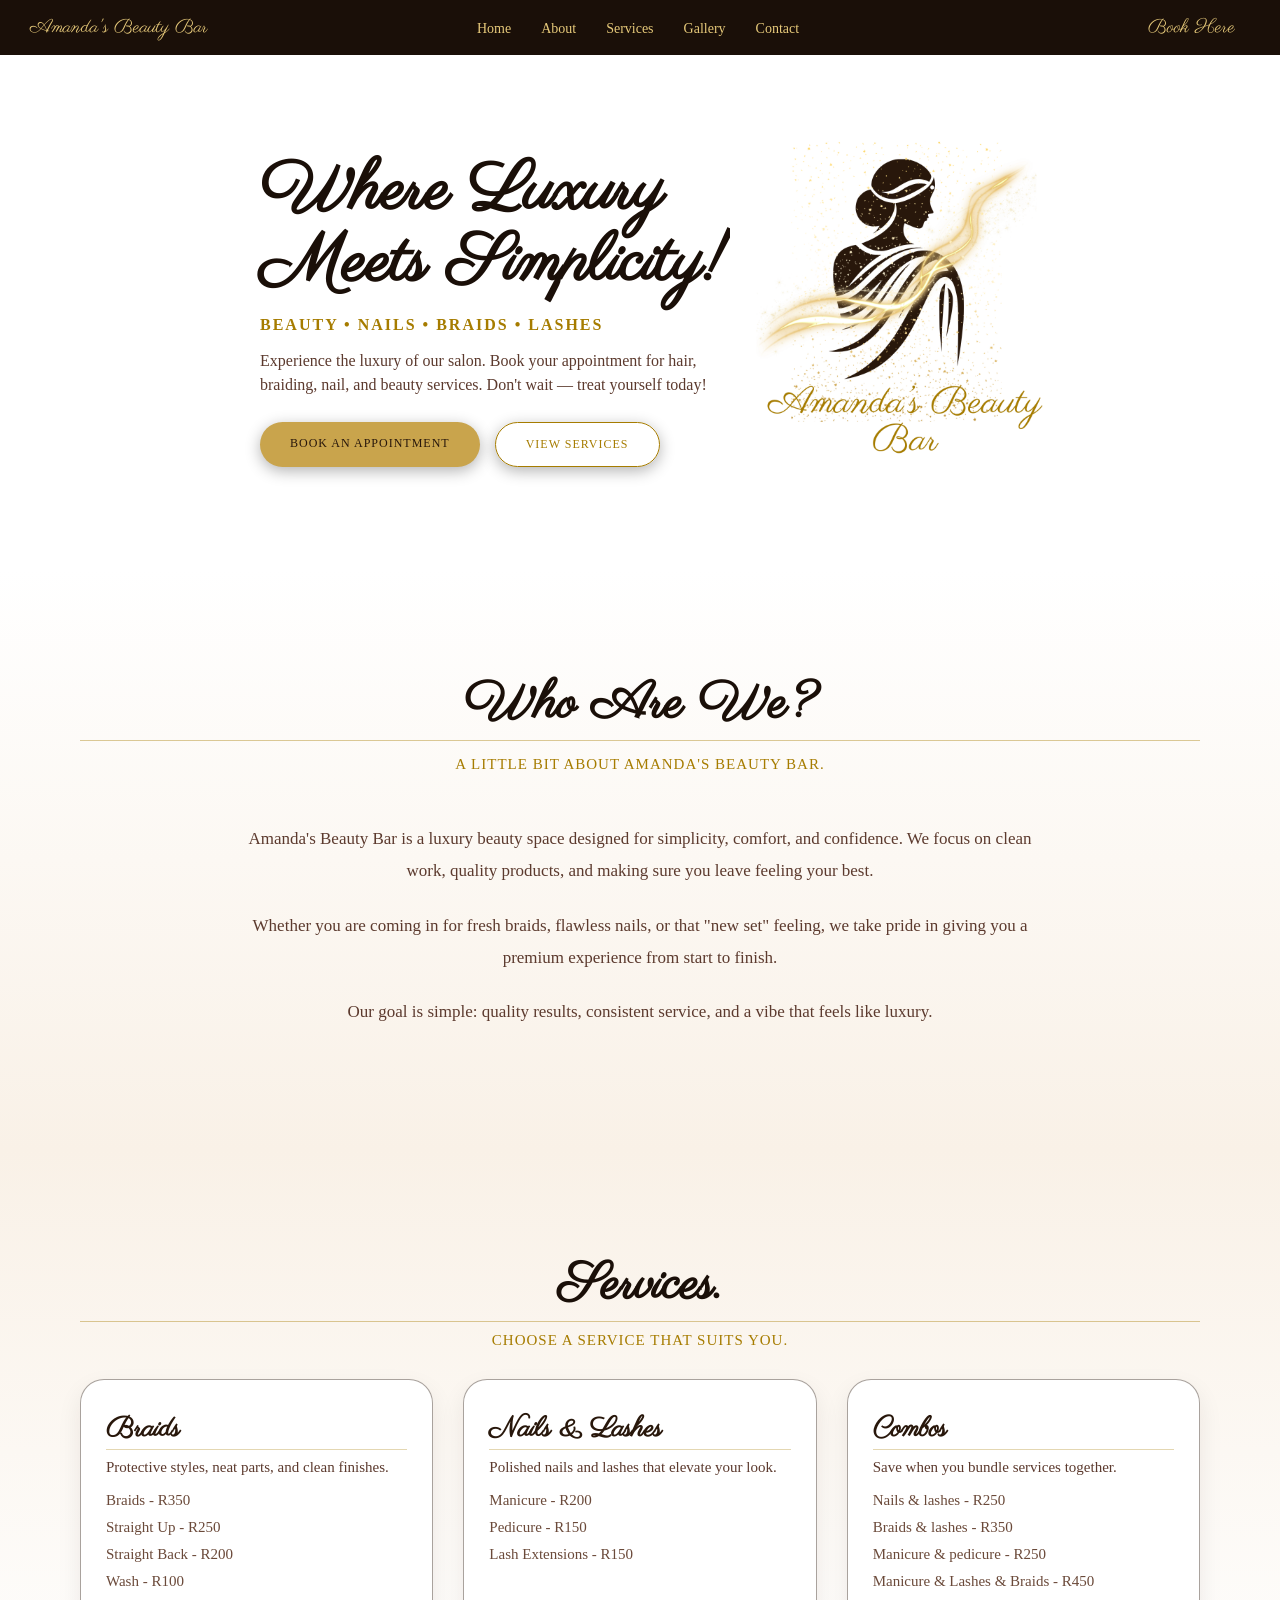
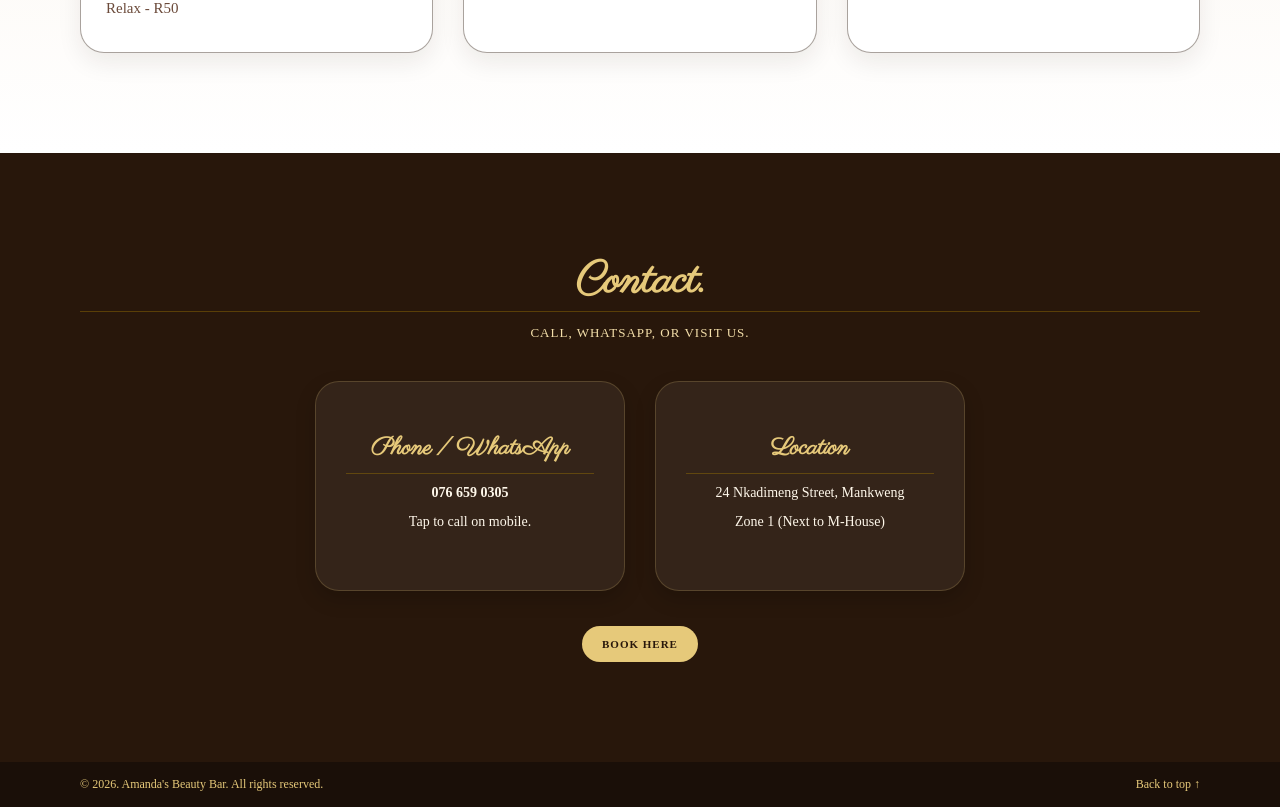
<file: index.html>
<!doctype html>
<html lang="en">
  <head>
    <meta charset="UTF-8" />
    <meta name="viewport" content="width=device-width, initial-scale=1.0" />
    <link rel="stylesheet" href="src/styles.css" />
    <link
      href="https://fonts.googleapis.com/css2?family=Parisienne&display=swap"
      rel="stylesheet"
    />
    <link rel="icon" type="image/png" href="images/favicon.ico" />
    <title>Amanda's Beauty Bar</title>
  </head>
  <body>
    <!-- Header -->
    <header class="site-header">
      <div class="header-inner">
        <a class="brand-name" href="index.html"> Amanda's Beauty Bar </a>

        <button class="hamburger" id="hamburger">
          <span></span>
          <span></span>
          <span></span>
        </button>

        <nav class="site-nav">
          <ul class="nav-list">
            <li><a href="#home">Home</a></li>
            <li><a href="#about">About</a></li>
            <li><a href="#services">Services</a></li>
            <li><a href="gallery.html">Gallery</a></li>
            <li><a href="#contact">Contact</a></li>
          </ul>
        </nav>
        <div class="nav-overlay" id="navOverlay"></div>

        <a class="top-right-btn" href="booking.html">Book Here</a>
      </div>
    </header>

    <!-- Main Content -->
    <main id="home">
      <!-- Hero -->
      <section class="hero-container">
        <div class="hero-inner">
          <div class="hero-content">
            <h1 class="hero-title">Where Luxury Meets Simplicity!</h1>
            <p class="hero-kicker">Beauty • Nails • Braids • Lashes</p>
            <p class="hero-text">
              Experience the luxury of our salon. Book your appointment for
              hair, braiding, nail, and beauty services. Don't wait — treat
              yourself today!
            </p>
            <div class="hero-actions">
              <a class="hero-btn booking-btn" href="booking.html"
                >Book an Appointment</a
              >
              <a class="hero-btn services-btn" href="#services"
                >View Services</a
              >
            </div>
          </div>

          <div class="hero-media">
            <img
              src="images/logo-image.png"
              alt="Beauty Bar logo"
              class="hero-logo"
            />
          </div>
        </div>
      </section>

      <!-- ABOUT -->
      <section class="about-section" id="about">
        <div class="about-container">
          <header class="about-header">
            <h2 class="about-title all-titles">Who Are We?</h2>
            <p class="about-subtitle">
              A little bit about Amanda's Beauty Bar.
            </p>
          </header>
          <div class="about-content">
            <p>
              Amanda's Beauty Bar is a luxury beauty space designed for
              simplicity, comfort, and confidence. We focus on clean work,
              quality products, and making sure you leave feeling your best.
            </p>
            <p>
              Whether you are coming in for fresh braids, flawless nails, or
              that "new set" feeling, we take pride in giving you a premium
              experience from start to finish.
            </p>
            <p>
              Our goal is simple: quality results, consistent service, and a
              vibe that feels like luxury.
            </p>
          </div>
        </div>
      </section>

      <!-- SERVICES -->
      <section class="services-section" id="services">
        <div class="services-container">
          <header class="services-header">
            <h2 class="services-title">Services.</h2>
            <p class="services-subtitle">Choose a service that suits you.</p>
          </header>
          <div class="service-grid">
            <article class="service-card">
              <h3>Braids</h3>
              <p>Protective styles, neat parts, and clean finishes.</p>
              <ul>
                <li>Braids - R350</li>
                <li>Straight Up - R250</li>
                <li>Straight Back - R200</li>
                <li>Wash - R100</li>
                <li>Relax - R50</li>
              </ul>
            </article>
            <article class="service-card">
              <h3>Nails & Lashes</h3>
              <p>Polished nails and lashes that elevate your look.</p>
              <ul>
                <li>Manicure - R200</li>
                <li>Pedicure - R150</li>
                <li>Lash Extensions - R150</li>
              </ul>
            </article>
            <article class="service-card">
              <h3>Combos</h3>
              <p>Save when you bundle services together.</p>
              <ul>
                <li>Nails & lashes - R250</li>
                <li>Braids & lashes - R350</li>
                <li>Manicure & pedicure - R250</li>
                <li>Manicure & Lashes & Braids - R450</li>
              </ul>
            </article>
          </div>
        </div>
      </section>

      <!-- CONTACT -->
      <section class="contact" id="contact">
        <div class="container">
          <header class="section-header">
            <h2>Contact.</h2>
            <p class="section-subtitle">Call, WhatsApp, or visit us.</p>
          </header>
          <div class="contact-cards">
            <div class="contact-card">
              <h3>Phone / WhatsApp</h3>
              <p><a href="tel:0766590305">076 659 0305</a></p>
              <p>Tap to call on mobile.</p>
            </div>
            <div class="contact-card">
              <h3>Location</h3>
              <p>24 Nkadimeng Street, Mankweng</p>
              <p>Zone 1 (Next to M-House)</p>
            </div>
          </div>
          <div class="contact-cta">
            <a class="last-btn-book" href="booking.html">Book Here</a>
          </div>
        </div>
      </section>
    </main>

    <!-- FOOTER -->
    <footer class="site-footer">
      <div class="container footer-inner">
        <small
          >© <span id="year"></span>. Amanda's Beauty Bar. All rights
          reserved.</small
        >
        <a href="#top">Back to top ↑</a>
      </div>
    </footer>

    <script src="src/script.js"></script>
  </body>
</html>
</file>
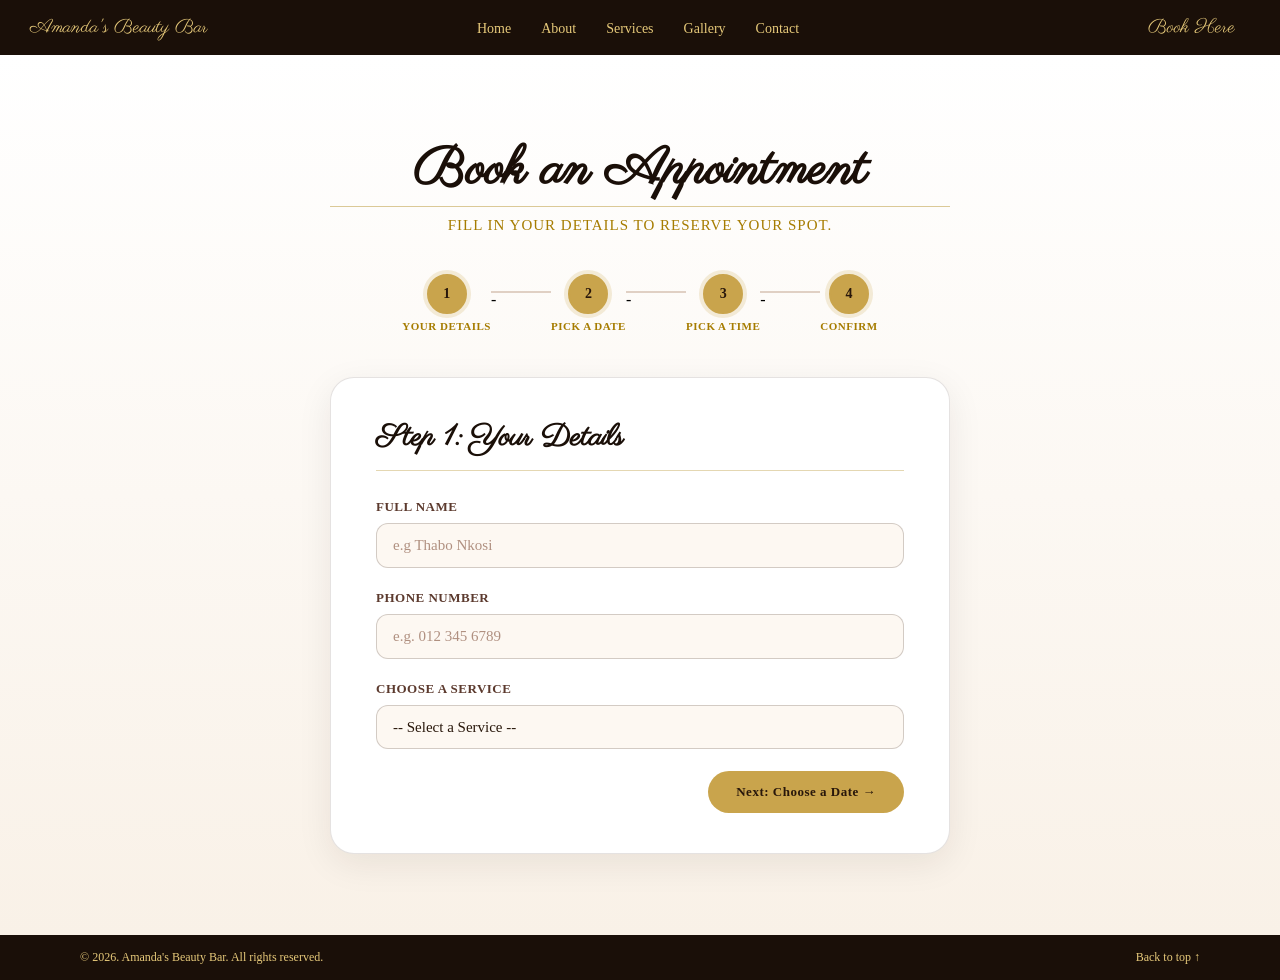
<file: booking.html>
<!doctype html>
<html lang="en">
  <head>
    <meta charset="UTF-8" />
    <meta name="viewport" content="width=device-width, initial-scale=1.0" />
    <title>Booking Form | Amanda's Beauty Bar</title>
    <link rel="stylesheet" href="src/styles.css" />
    <link
      href="https://fonts.googleapis.com/css2?family=Parisienne&display=swap"
      rel="stylesheet"
    />
    <link rel="icon" type="image/png" href="images/favicon.ico" />
  </head>
  <body>
    <!-- Header -->
    <header class="site-header">
      <div class="header-inner">
        <!-- Top Left Logo Name -->
        <a class="brand-name" href="index.html"> Amanda's Beauty Bar </a>
        <button class="hamburger" id="hamburger">
          <span></span>
          <span></span>
          <span></span>
        </button>

        <!-- Middle Navigation links -->
        <nav class="site-nav">
          <ul class="nav-list">
            <li><a href="index.html#home">Home</a></li>
            <li><a href="index.html#about">About</a></li>
            <li><a href="index.html#services">Services</a></li>
            <li>
              <a href="gallery.html">Gallery</a>
            </li>
            <li><a href="index.html#contact">Contact</a></li>
          </ul>
        </nav>
        <div class="nav-overlay" id="navOverlay"></div>
        <!-- Top Right Booking Btn -->
        <a class="top-right-btn" href="booking.html">Book Here</a>
      </div>
    </header>
    <!-- ========== BOOKING SECTION ========== -->
    <section class="booking-section">
      <div class="booking-container">
        <header class="booking-header">
          <h2 class="booking-title">Book an Appointment</h2>
          <p class="booking-subtitle">
            Fill in your details to reserve your spot.
          </p>
        </header>

        <!-- Step Indicator -->

        <div class="step-indicator">
          <div class="step active" id="step-dot-1">
            <span class="step-number">1</span>
            <span class="step-label">Your Details</span>
          </div>
          <div class="step-line">-</div>
          <div class="step active" id="step-dot-2">
            <span class="step-number">2</span>
            <span class="step-label">Pick A Date</span>
          </div>
          <div class="step-line">-</div>
          <div class="step active" id="step-dot-3">
            <span class="step-number">3</span>
            <span class="step-label">Pick A Time</span>
          </div>
          <div class="step-line">-</div>
          <div class="step active" id="step-dot-4">
            <span class="step-number">4</span>
            <span class="step-label">Confirm</span>
          </div>
        </div>

        <form class="booking-form" id="bookingForm">
          <div class="form-step" id="formStep1">
            <h3 class="step-title">Step 1: Your Details</h3>

            <div class="form-group">
              <label for="clientName">Full Name</label>
              <input
                type="text"
                id="clientName"
                placeholder="e.g Thabo Nkosi"
                required
              />
            </div>

            <div class="form-group">
              <label for="clientPhone">Phone Number</label>
              <input
                type="tel"
                id="clientPhone"
                placeholder="e.g. 012 345 6789"
                required
              />
            </div>

            <div class="form-group">
              <label for="serviceSelect"> Choose a Service </label>
              <select id="serviceSelect" required>
                <option value="" disabled selected>
                  -- Select a Service --
                </option>
                <optgroup label="Braids">
                  <option value="Braids - R350">Braids – R350</option>
                  <option value="Straight Up - R250">Straight Up – R250</option>
                  <option value="Straight Back - R200">
                    Straight Back – R200
                  </option>
                  <option value="Wash - R100">Wash – R100</option>
                  <option value="Relax - R50">Relax – R50</option>
                </optgroup>
                <optgroup label="Nails & Lashes">
                  <option value="Manicure - R200">Manicure – R200</option>
                  <option value="Pedicure - R150">Pedicure – R150</option>
                  <option value="Lash Extensions - R150">
                    Lash Extensions – R150
                  </option>
                </optgroup>
                <optgroup label="Combos">
                  <option value="Nails & Lashes - R250">
                    Nails & Lashes – R250
                  </option>
                  <option value="Braids & Lashes - R350">
                    Braids & Lashes – R350
                  </option>
                  <option value="Manicure & Pedicure - R250">
                    Manicure & Pedicure – R250
                  </option>
                  <option value="Manicure & Lashes & Braids - R450">
                    Manicure & Lashes & Braids – R450
                  </option>
                </optgroup>
              </select>
            </div>

            <div class="form-actions">
              <button type="button" class="btn-next" id="nextToStep2">
                Next: Choose a Date →
              </button>
            </div>
          </div>
          <!-- ===== STEP 2: Calendar ===== -->
          <div class="form-step hidden" id="formStep2">
            <h3 class="step-title">Step 2: Pick a Date</h3>

            <div class="calendar">
              <div class="calendar-nav">
                <button type="button" class="cal-nav-btn" id="calPrev">
                  &#8592;
                </button>
                <span class="calendar-month-label" id="calendarMonthLabel"
                  >April 2026</span
                >
                <button type="button" class="cal-nav-btn" id="calNext">
                  &#8594;
                </button>
              </div>

              <div class="calendar-grid" id="calendarGrid">
                <div class="cal-day-name">Sun</div>
                <div class="cal-day-name">Mon</div>
                <div class="cal-day-name">Tue</div>
                <div class="cal-day-name">Wed</div>
                <div class="cal-day-name">Thu</div>
                <div class="cal-day-name">Fri</div>
                <div class="cal-day-name">Sat</div>
              </div>

              <div class="calendar-legend">
                <span class="legend-item"
                  ><span class="legend-dot available"></span>Available</span
                >
                <span class="legend-item"
                  ><span class="legend-dot past"></span>Unavailable</span
                >
              </div>
            </div>

            <p class="selected-date-label" id="selectedDateLabel">
              No date selected yet.
            </p>

            <div class="form-actions">
              <button type="button" class="btn-back" id="backToStep1">
                ← Back
              </button>
              <button type="button" class="btn-next" id="nextToStep3" disabled>
                Next: Choose a Time →
              </button>
            </div>
          </div>
          <!-- ===== STEP 3: Time Slots ===== -->
          <div class="form-step hidden" id="formStep3">
            <h3 class="step-title">Step 3: Pick a Time</h3>

            <p class="time-intro">Choose an available time slot.</p>

            <div class="time-grid" id="timeGrid">
              <button type="button" class="time-slot" data-time="09:00">
                9:00 AM
              </button>
              <button type="button" class="time-slot" data-time="10:00">
                10:00 AM
              </button>
              <button type="button" class="time-slot" data-time="11:00">
                11:00 AM
              </button>
              <button type="button" class="time-slot" data-time="12:00">
                12:00 PM
              </button>
              <button type="button" class="time-slot" data-time="13:00">
                1:00 PM
              </button>
              <button type="button" class="time-slot" data-time="14:00">
                2:00 PM
              </button>
              <button type="button" class="time-slot" data-time="15:00">
                3:00 PM
              </button>
              <button type="button" class="time-slot" data-time="16:00">
                4:00 PM
              </button>
            </div>

            <p class="selected-time-label" id="selectedTimeLabel">
              No time selected yet.
            </p>

            <div class="form-actions">
              <button type="button" class="btn-back" id="backToStep2">
                ← Back
              </button>
              <button type="button" class="btn-next" id="nextToStep4" disabled>
                Next: Confirm →
              </button>
            </div>
          </div>
          <!-- ===== STEP 4: Confirm Booking ===== -->
          <div class="form-step hidden" id="formStep4">
            <h3 class="step-title">Step 4: Confirm Booking</h3>

            <p class="confirm-intro">
              Please check your details before confirming.
            </p>

            <!-- Summary card -->
            <div class="booking-summary">
              <div class="summary-row">
                <span class="summary-label">Name</span>
                <span class="summary-value" id="summaryName">—</span>
              </div>
              <div class="summary-row">
                <span class="summary-label">Phone</span>
                <span class="summary-value" id="summaryPhone">—</span>
              </div>
              <div class="summary-row">
                <span class="summary-label">Service</span>
                <span class="summary-value" id="summaryService">—</span>
              </div>
              <div class="summary-row">
                <span class="summary-label">Date</span>
                <span class="summary-value" id="summaryDate">—</span>
              </div>
              <div class="summary-row">
                <span class="summary-label">Time</span>
                <span class="summary-value" id="summaryTime">—</span>
              </div>
            </div>

            <p class="whatsapp-note">
              Tapping <strong>Confirm & Book</strong> will open WhatsApp with
              your booking details ready to send to Amanda.
            </p>

            <div class="form-actions">
              <button type="button" class="btn-back" id="backToStep3">
                ← Back
              </button>
              <button type="button" class="btn-confirm" id="confirmBooking">
                Confirm & Book via WhatsApp ✓
              </button>
            </div>
          </div>
        </form>
      </div>
    </section>
    <!-- FOOTER -->
    <footer class="site-footer">
      <div class="container footer-inner">
        <small
          >© <span id="year"></span>. Amanda's Beauty Bar. All rights
          reserved.</small
        >
        <a href="#top">Back to top ↑</a>
      </div>
    </footer>

    <script src="src/script.js"></script>
    <script src="src/booking.js"></script>
  </body>
</html>
</file>
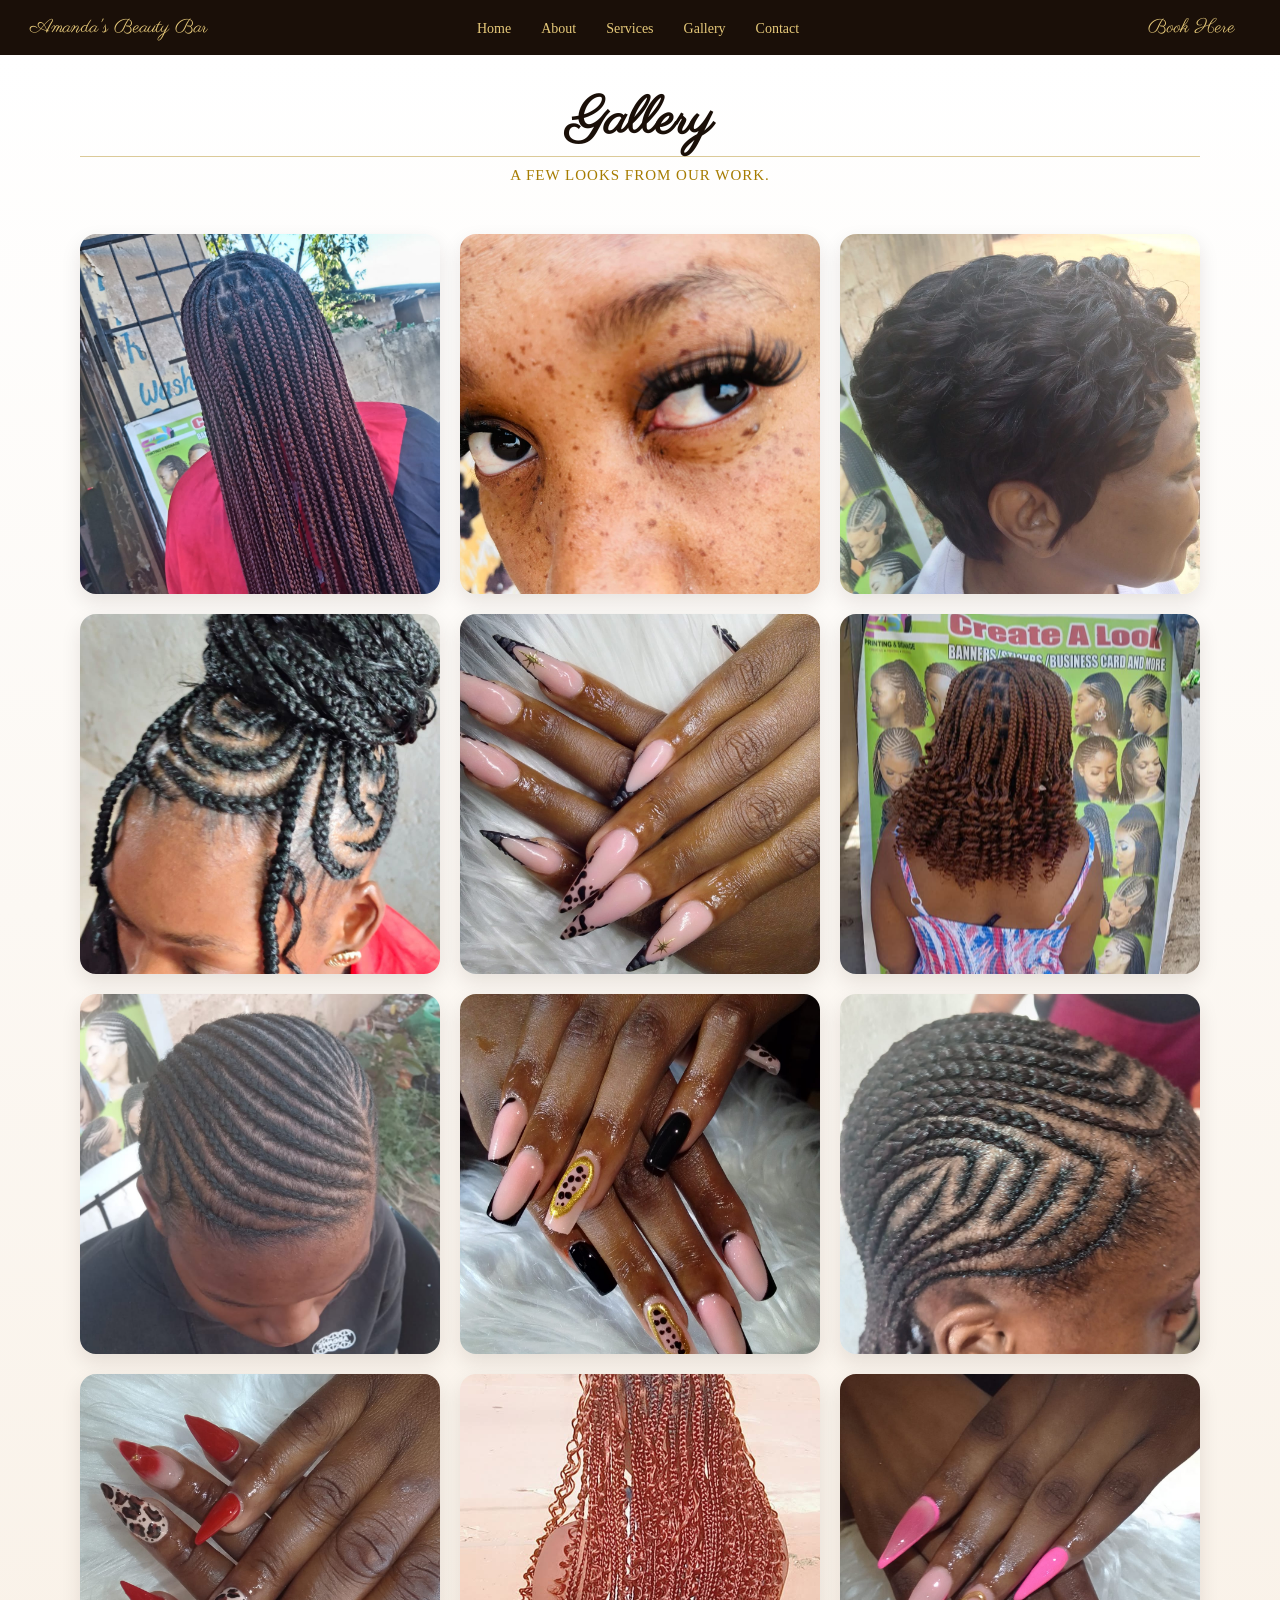
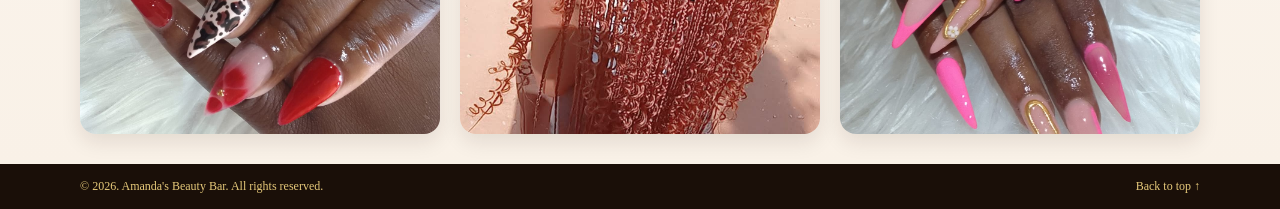
<file: gallery.html>
<!doctype html>
<html lang="en">
  <head>
    <meta charset="UTF-8" />
    <meta name="viewport" content="width=device-width, initial-scale=1.0" />
    <title>Gallery | Amanda's Beauty Bar</title>
    <link rel="stylesheet" href="src/styles.css" />
    <link
      href="https://fonts.googleapis.com/css2?family=Parisienne&display=swap"
      rel="stylesheet"
    />
    <link rel="icon" type="image/png" href="images/favicon.ico" />
  </head>
  <body>
    <!-- Header -->
    <header class="site-header">
      <div class="header-inner">
        <a class="brand-name" href="index.html">Amanda's Beauty Bar</a>

        <button class="hamburger" id="hamburger">
          <span></span>
          <span></span>
          <span></span>
        </button>

        <nav class="site-nav">
          <ul class="nav-list">
            <li><a href="index.html#home">Home</a></li>
            <li><a href="index.html#about">About</a></li>
            <li><a href="index.html#services">Services</a></li>
            <li><a href="gallery.html">Gallery</a></li>
            <li><a href="index.html#contact">Contact</a></li>
          </ul>
        </nav>
        <div class="nav-overlay" id="navOverlay"></div>

        <a class="top-right-btn" href="booking.html">Book Here</a>
      </div>
    </header>

    <!-- GALLERY -->
    <section class="gallery" id="gallery">
      <div class="gallery-container">
        <header class="gallery-header">
          <h2 class="gallery-title">Gallery</h2>
          <p class="gallery-subtitle">A few looks from our work.</p>
        </header>

        <div class="gallery-grid">
          <div class="gallery-item">
            <img src="images/gallery-1.jpeg" alt="Beauty Bar work sample 1" />
          </div>
          <div class="gallery-item">
            <img src="images/gallery-2.jpeg" alt="Beauty Bar work sample 2" />
          </div>
          <div class="gallery-item">
            <img src="images/gallery-3.jpeg" alt="Beauty Bar work sample 3" />
          </div>
          <div class="gallery-item">
            <img src="images/gallery-4.jpeg" alt="Beauty Bar work sample 4" />
          </div>
          <div class="gallery-item">
            <img src="images/gallery-5.jpeg" alt="Beauty Bar work sample 5" />
          </div>
          <div class="gallery-item">
            <img src="images/gallery-6.jpeg" alt="Beauty Bar work sample 6" />
          </div>
          <div class="gallery-item">
            <img src="images/gallery-7.jpeg" alt="Beauty Bar work sample 7" />
          </div>
          <div class="gallery-item">
            <img src="images/gallery-8.jpeg" alt="Beauty Bar work sample 8" />
          </div>
          <div class="gallery-item">
            <img src="images/gallery-9.jpeg" alt="Beauty Bar work sample 9" />
          </div>
          <div class="gallery-item">
            <img src="images/gallery-10.jpeg" alt="Beauty Bar work sample 10" />
          </div>
          <div class="gallery-item">
            <img src="images/gallery-11.jpeg" alt="Beauty Bar work sample 11" />
          </div>
          <div class="gallery-item">
            <img src="images/gallery-12.jpeg" alt="Beauty Bar work sample 12" />
          </div>
        </div>
      </div>
    </section>

    <!-- FOOTER -->
    <footer class="site-footer">
      <div class="container footer-inner">
        <small
          >© <span id="year"></span>. Amanda's Beauty Bar. All rights
          reserved.</small
        >
        <a href="#top">Back to top ↑</a>
      </div>
    </footer>

    <script src="src/script.js"></script>
  </body>
</html>
</file>
<file: src/styles.css>
html {
  scroll-behavior: smooth;
}

body {
  margin: 0;
  background-color: #fff;
  font-family: "Times New Roman", Times, serif;
}

/* Header */

.site-header {
  background-color: #1a0f08;
  padding: 15px;
  transition: box-shadow 0.3s ease;
  position: sticky;
  top: 0;
  z-index: 1000;
}

.site-header.scrolled {
  box-shadow: 0 4px 15px rgba(0, 0, 0, 0.5);
}

.header-inner {
  display: flex;
  align-items: center;
  justify-content: space-between;
  flex-wrap: wrap;
}

.brand-name {
  color: #e6c97a;
  font-family: "Parisienne", cursive;
  font-size: 19px;
  text-decoration: none;
  padding-left: 15px;
}

.nav-list {
  list-style: none;
  display: flex;
  gap: 30px;
  padding-right: 80px;
  margin: 0;
  padding-left: 0;
}

.nav-list a {
  color: #e6c97a;
  text-decoration: none;
  font-size: 14px;
  font-weight: 100;
}

.top-right-btn {
  font-family: "Parisienne", cursive;
  font-size: 19px;
  color: #e6c97a;
  padding-right: 30px;
  text-decoration: none;
}

/* Drawer overlay */
.nav-overlay {
  display: none;
  position: fixed;
  inset: 0;
  background: rgba(0, 0, 0, 0.4);
  z-index: 998;
}

.nav-overlay.active {
  display: block;
}

/* Hamburger */

.hamburger {
  display: none;
  flex-direction: column;
  gap: 5px;
  background: none;
  border: none;
  cursor: pointer;
  padding: 5px;
}

.hamburger span {
  display: block;
  width: 25px;
  height: 2px;
  background-color: #e6c97a;
  transition: all 0.3s ease;
}

/* Hero */

.hero-container {
  padding: 80px 80px;
  margin-left: 180px;
}

.hero-inner {
  display: grid;
  grid-template-columns: repeat(2, 1fr);
  align-items: center;
}

.hero-title {
  font-family: "Parisienne", cursive;
  font-size: 68px;
  line-height: 1.05;
  color: #1a0f08;
  margin: 0;
}

.hero-kicker {
  font-size: 16px;
  font-weight: 600;
  color: #a67c00;
  margin-bottom: 15px;
  text-transform: uppercase;
  letter-spacing: 2px;
}

.hero-text {
  font-size: 16px;
  max-width: 450px;
  color: #5c3a2e;
  line-height: 1.5;
  margin: 0;
}

.hero-actions {
  display: flex;
  gap: 15px;
  margin-top: 25px;
}

.hero-btn {
  padding: 14px 30px;
  font-size: 12px;
  letter-spacing: 1px;
  text-transform: uppercase;
  text-decoration: none;
  border-radius: 50px;
  transition: all 0.4s ease;
  cursor: pointer;
  font-weight: 500;
}

.booking-btn {
  background: #c9a44c;
  color: #28170b;
  border: none;
  box-shadow: 0 4px 15px rgba(0, 0, 0, 0.3);
}

.booking-btn:hover {
  background: #a67c00;
  transform: translateY(-3px);
  box-shadow: 0 4px 15px rgba(0, 0, 0, 0.3);
}

.services-btn {
  background: transparent;
  color: #a67c00;
  border: 1px solid #a67c00;
  box-shadow: 0 4px 15px rgba(0, 0, 0, 0.3);
}

.services-btn:hover {
  background: #a67c00;
  color: #28170b;
  transform: translateY(-3px);
  box-shadow: 0 4px 15px rgba(0, 0, 0, 0.3);
}

.hero-logo {
  width: 350px;
  max-width: 100%;
  height: auto;
}

/* General Section Spacing */

.about-section,
.services-section,
.contact,
.site-footer {
  padding: 100px 80px;
}

.about-container,
.services-container,
.container {
  max-width: 1200px;
  margin: 0 auto;
}

/* About */

.about-section {
  background: linear-gradient(to bottom, #fff, #f9f1e7);
}

.about-header {
  text-align: center;
  margin-bottom: 50px;
}

.about-title {
  font-family: "Parisienne", cursive;
  font-size: 52px;
  color: #1a0f08;
  margin: 0 0 15px;
  border-bottom: 1px solid rgba(166, 124, 0, 0.4);
}

.about-subtitle {
  font-size: 15px;
  letter-spacing: 1px;
  text-transform: uppercase;
  color: #a67c00;
  margin: 0;
}

.about-content {
  max-width: 800px;
  margin: 0 auto;
  text-align: center;
}

.about-content p {
  font-size: 17px;
  line-height: 1.9;
  color: #5c3a2e;
  margin-bottom: 22px;
}

/* Services */

.services-section {
  background: linear-gradient(to bottom, #f9f1e7, #fff);
}

.services-header {
  text-align: center;
  margin-bottom: 30px;
}

.services-title {
  font-family: "Parisienne", cursive;
  font-size: 52px;
  color: #1a0f08;
  margin: 0 0 10px;
  border-bottom: 1px solid rgba(166, 124, 0, 0.4);
}

.services-subtitle {
  font-size: 15px;
  letter-spacing: 1px;
  text-transform: uppercase;
  color: #a67c00;
  margin: 0;
}

.service-grid {
  display: grid;
  grid-template-columns: repeat(3, 1fr);
  gap: 30px;
}

.service-card {
  background: #ffffff;
  border: 1px solid rgba(40, 23, 11, 0.4);
  border-radius: 24px;
  padding: 30px 25px;
  box-shadow: 0 10px 25px rgba(40, 23, 11, 0.08);
  transition:
    transform 0.3s ease,
    box-shadow 0.3s ease;
}

.service-card:hover {
  transform: translateY(-8px);
  box-shadow: 0 18px 35px rgba(40, 23, 11, 0.12);
}

.service-card h3 {
  font-family: "Parisienne", cursive;
  font-size: 28px;
  border-bottom: 1px solid rgba(166, 124, 0, 0.3);
  color: #28170b;
  margin-top: 0;
  margin-bottom: 0;
}

.service-card p {
  color: #5c3a2e;
  font-size: 15px;
  line-height: 1.6;
  margin-bottom: 8px;
  margin-top: 5px;
}

.service-card ul {
  list-style: none;
  padding: 0;
  margin: 0;
}

.service-card li {
  color: #6b4a3a;
  padding: 5px 0;
  font-size: 15px;
}

/* Contact */

.contact {
  background: #28170b;
}

.section-header {
  text-align: center;
  margin-bottom: 40px;
}

.section-header h2 {
  font-family: "Parisienne", cursive;
  font-size: 43px;
  color: #e6c97a;
  margin: 0 0 10px;
  border-bottom: 1px solid rgba(166, 124, 0, 0.4);
}

.section-subtitle {
  font-size: 13px;
  letter-spacing: 1px;
  text-transform: uppercase;
  color: #f4dfaa;
}

.contact-cards {
  display: grid;
  grid-template-columns: repeat(2, 1fr);
  gap: 30px;
  margin: 0 auto 35px;
  max-width: 650px;
}

.contact-card {
  background: rgba(255, 255, 255, 0.06);
  border: 1px solid rgba(230, 201, 122, 0.2);
  border-radius: 24px;
  padding: 50px 30px;
  box-shadow: 0 8px 20px rgba(0, 0, 0, 0.18);
  text-align: center;
}

.contact-card h3 {
  font-family: "Parisienne", cursive;
  color: #e6c97a;
  font-size: 24px;
  margin-top: 0;
  margin-bottom: 8px;
  padding-bottom: 8px;
  border-bottom: 1px solid rgba(166, 124, 0, 0.4);
}

.contact-card p {
  color: #fff8eb;
  font-size: 14px;
  line-height: 1.5;
  margin: 8px 0;
}

.contact-card a {
  color: #fff8eb;
  text-decoration: none;
  font-weight: 600;
}

.contact-card a:hover {
  color: #e6c97a;
}

.contact-cta {
  text-align: center;
}

.last-btn-book {
  display: inline-block;
  background: #e6c97a;
  color: #28170b;
  text-decoration: none;
  padding: 12px 20px;
  border-radius: 50px;
  font-size: 11px;
  letter-spacing: 1px;
  text-transform: uppercase;
  font-weight: 700;
  transition: all 0.3s ease;
}

.last-btn-book:hover {
  background: #a67c00;
  transform: translateY(-3px);
}

/* Footer */

.site-footer {
  background: #1a0f08;
  padding-top: 15px;
  padding-bottom: 15px;
}

.footer-inner {
  display: flex;
  justify-content: space-between;
  align-items: center;
  gap: 10px;
}

.site-footer small,
.site-footer a {
  color: #e6c97a;
  font-size: 12px;
  text-decoration: none;
}

.site-footer a:hover {
  color: #fff;
}

/* ========== GALLERY ========== */

.gallery {
  padding: 30px 80px;
  background: linear-gradient(to bottom, #fff, #f9f1e7);
}

.gallery-container {
  max-width: 1200px;
  margin: 0 auto;
}

.gallery-header {
  text-align: center;
  margin-bottom: 50px;
}

.gallery-title {
  font-family: "Parisienne", cursive;
  font-size: 52px;
  color: #1a0f08;
  margin: 0 0 10px;
  border-bottom: 1px solid rgba(166, 124, 0, 0.4);
}

.gallery-subtitle {
  font-size: 15px;
  letter-spacing: 1px;
  text-transform: uppercase;
  color: #a67c00;
  margin: 0;
}

.gallery-grid {
  display: grid;
  grid-template-columns: repeat(3, 1fr);
  gap: 20px;
}

.gallery-item {
  overflow: hidden;
  border-radius: 16px;
  aspect-ratio: 1 / 1;
  box-shadow: 0 8px 20px rgba(40, 23, 11, 0.1);
}

.gallery-item img {
  width: 100%;
  height: 100%;
  object-fit: cover;
  display: block;
  transition: transform 0.4s ease;
}

.gallery-item:hover img {
  transform: scale(1.05);
}

/* ========== RESPONSIVE ========== */

@media (max-width: 990px) {
  /* Hero */
  .hero-container {
    padding: 80px 30px;
    margin-left: 0;
  }

  .hero-inner {
    grid-template-columns: 1fr;
    gap: 40px;
    text-align: center;
  }

  .hero-text {
    max-width: 100%;
    margin: 0 auto;
  }

  .hero-actions {
    justify-content: center;
    flex-wrap: wrap;
  }

  /* Sections */
  .service-grid,
  .contact-cards {
    grid-template-columns: 1fr;
  }

  .about-section,
  .services-section,
  .contact {
    padding: 70px 30px;
  }

  .footer-inner {
    flex-direction: column;
    text-align: center;
    gap: 8px;
  }
  .site-footer {
    padding: 15px 20px;
  }
  /* Hamburger visible */
  .hamburger {
    display: flex;
    position: relative;
    z-index: 1001;
  }

  .top-right-btn {
    display: none;
  }

  /* Slide-in drawer from right */
  .site-nav {
    position: fixed;
    top: 0;
    right: 0;
    height: 100vh;
    width: 200px;
    background-color: #1a0f08;
    transform: translateX(100%);
    transition: transform 0.35s ease;
    z-index: 999;
    padding: 80px 30px 30px;

    box-sizing: border-box;
  }

  .site-nav.open {
    transform: translateX(0);
  }

  .nav-list {
    flex-direction: column;
    gap: 20px;
    padding: 0;
    align-items: flex-start;
  }

  .nav-list a {
    font-size: 16px;
  }

  .brand-name {
    padding: 0 0 0 15px;
  }

  /* Gallery */
  .gallery {
    padding: 50px 30px;
  }

  .gallery-grid {
    grid-template-columns: repeat(2, 1fr);
  }
}

@media (max-width: 580px) {
  .hero-title {
    font-size: 48px;
  }

  .about-title,
  .services-title,
  .section-header h2 {
    font-size: 42px;
  }

  .footer-inner {
    flex-direction: column;
    text-align: center;
    gap: 8px;
  }
  .site-footer {
    padding: 15px 20px;
  }

  .hero-btn {
    width: 70%;
    text-align: center;
  }

  .last-btn-book {
    padding: 10px 20px;
    font-size: 11px;
    width: 30%;
    text-align: center;
  }

  /* Gallery */
  .gallery-grid {
    grid-template-columns: 1fr;
  }

  .gallery-title {
    font-size: 42px;
  }
}
/* ==========================================================
   BOOKING FORM
   ========================================================== */

.booking-section {
  padding: 80px 80px;
  background: linear-gradient(to bottom, #fff, #f9f1e7);
  min-height: 80vh;
}

.booking-container {
  max-width: 620px;
  margin: 0 auto;
}

/* Booking Header */
.booking-header {
  text-align: center;
  margin-bottom: 40px;
}

.booking-title {
  font-family: "Parisienne", cursive;
  font-size: 52px;
  color: #1a0f08;
  margin: 0 0 10px;
  border-bottom: 1px solid rgba(166, 124, 0, 0.4);
}

.booking-subtitle {
  font-size: 15px;
  letter-spacing: 1px;
  text-transform: uppercase;
  color: #a67c00;
  margin: 0;
}

.step-indicator {
  display: flex;
  align-items: center;
  justify-content: center;
  margin-bottom: 45px;
}

.step {
  display: flex;
  flex-direction: column;
  align-items: center;
  gap: 6px;
}

.step-number {
  width: 36px;
  height: 36px;
  border-radius: 50%;
  background: #e8ddd4;
  color: #9b7b6b;
  font-size: 14px;
  font-weight: 700;
  display: flex;
  align-items: center;
  justify-content: center;
  border: 2px solid #d4c4b8;
  transition: all 0.3s ease;
}

.step-label {
  font-size: 11px;
  letter-spacing: 0.5px;
  text-transform: uppercase;
  color: #b09080;
  transition: color 0.3s ease;
}

/* Active step */
.step.active .step-number {
  background: #c9a44c;
  color: #28170b;
  border-color: #c9a44c;
  box-shadow: 0 0 0 4px rgba(201, 164, 76, 0.2);
}

.step.active .step-label {
  color: #a67c00;
  font-weight: 700;
}

/* Completed step */
.step.completed .step-number {
  background: #28170b;
  color: #e6c97a;
  border-color: #28170b;
}

.step.completed .step-label {
  color: #5c3a2e;
}

/* Connecting line between dots */
.step-line {
  flex: 1;
  height: 2px;
  background: #e0d0c4;
  max-width: 60px;
  margin-bottom: 22px;
}

/* --------------------------------------------------------
   FORM CARD
   -------------------------------------------------------- */
.booking-form {
  background: #ffffff;
  border: 1px solid rgba(40, 23, 11, 0.12);
  border-radius: 24px;
  padding: 40px 45px;
  box-shadow: 0 10px 35px rgba(40, 23, 11, 0.08);
}

.step-title {
  font-family: "Parisienne", cursive;
  font-size: 30px;
  color: #1a0f08;
  margin: 0 0 28px;
  padding-bottom: 12px;
  border-bottom: 1px solid rgba(166, 124, 0, 0.3);
}

/* --------------------------------------------------------
   Step 1
   -------------------------------------------------------- */
.form-group {
  display: flex;
  flex-direction: column;
  gap: 8px;
  margin-bottom: 22px;
}

.form-group label {
  font-size: 13px;
  font-weight: 700;
  letter-spacing: 0.5px;
  text-transform: uppercase;
  color: #5c3a2e;
}

.form-group input,
.form-group select {
  padding: 13px 16px;
  border: 1px solid rgba(40, 23, 11, 0.2);
  border-radius: 12px;
  font-size: 15px;
  font-family: "Times New Roman", Times, serif;
  color: #28170b;
  background: #fdf8f2;
  outline: none;
  transition:
    border-color 0.2s ease,
    box-shadow 0.2s ease;
}

.form-group input:focus,
.form-group select:focus {
  border-color: #c9a44c;
  box-shadow: 0 0 0 3px rgba(201, 164, 76, 0.15);
}

.form-group input::placeholder {
  color: #b09080;
}

.form-group select {
  cursor: pointer;
  appearance: none;

  background-repeat: no-repeat;
  background-position: right 16px center;
  padding-right: 40px;
}

.form-actions {
  display: flex;
  justify-content: flex-end;
  gap: 12px;
  margin-top: 10px;
}

.btn-next {
  background: #c9a44c;
  color: #28170b;
  border: none;
  padding: 13px 28px;
  border-radius: 50px;
  font-size: 13px;
  font-family: "Times New Roman", Times, serif;
  font-weight: 700;
  letter-spacing: 0.5px;
  cursor: pointer;
  transition: all 0.3s ease;
}

.btn-next:hover {
  background: #a67c00;
  transform: translateY(-2px);
  box-shadow: 0 4px 15px rgba(0, 0, 0, 0.2);
}

.btn-next:disabled {
  background: #e0d0c0;
  color: #b09080;
  cursor: not-allowed;
  transform: none;
  box-shadow: none;
}

.btn-back {
  background: transparent;
  color: #a67c00;
  border: 1px solid #a67c00;
  padding: 13px 28px;
  border-radius: 50px;
  font-size: 13px;
  font-family: "Times New Roman", Times, serif;
  font-weight: 700;
  letter-spacing: 0.5px;
  cursor: pointer;
  transition: all 0.3s ease;
}

.btn-back:hover {
  background: #a67c00;
  color: #28170b;
}

.btn-confirm {
  background: #25d366;
  color: #fff;
  border: none;
  padding: 13px 28px;
  border-radius: 50px;
  font-size: 13px;
  font-family: "Times New Roman", Times, serif;
  font-weight: 700;
  letter-spacing: 0.5px;
  cursor: pointer;
  transition: all 0.3s ease;
}

.btn-confirm:hover {
  background: #1da851;
  transform: translateY(-2px);
  box-shadow: 0 4px 15px rgba(37, 211, 102, 0.35);
}

.hidden {
  display: none;
}

/* --------------------------------------------------------
   STEP 2 — CALENDAR
   -------------------------------------------------------- */
.calendar {
  border: 1px solid rgba(40, 23, 11, 0.12);
  border-radius: 16px;
  overflow: hidden;
  margin-bottom: 16px;
}

.calendar-nav {
  display: flex;
  align-items: center;
  justify-content: space-between;
  background: #28170b;
  padding: 14px 20px;
}

.calendar-month-label {
  color: #e6c97a;
  font-family: "Parisienne", cursive;
  font-size: 22px;
}

.cal-nav-btn {
  background: transparent;
  border: 1px solid rgba(230, 201, 122, 0.4);
  color: #e6c97a;
  width: 32px;
  height: 32px;
  border-radius: 50%;
  font-size: 16px;
  cursor: pointer;
  transition: all 0.2s ease;
  display: flex;
  align-items: center;
  justify-content: center;
}

.cal-nav-btn:hover {
  background: #e6c97a;
  color: #28170b;
}

.calendar-grid {
  display: grid;
  grid-template-columns: repeat(7, 1fr);
  background: #fdf8f2;
}

.cal-day-name {
  text-align: center;
  padding: 10px 0;
  font-size: 11px;
  font-weight: 700;
  letter-spacing: 0.5px;
  text-transform: uppercase;
  color: #a67c00;
  background: #fdf8f2;
  border-bottom: 1px solid rgba(40, 23, 11, 0.08);
}

.cal-cell {
  text-align: center;
  padding: 10px 0;
  font-size: 14px;
  border: 1px solid rgba(40, 23, 11, 0.05);
  transition: all 0.2s ease;
}

.cal-empty {
  background: transparent;
}

.cal-past {
  color: #ccc;
  background: #f5f0eb;
  cursor: not-allowed;
}

.cal-available {
  color: #28170b;
  cursor: pointer;
}

.cal-available:hover {
  background: rgba(201, 164, 76, 0.15);
  color: #a67c00;
  font-weight: 700;
}

.cal-selected {
  background: #c9a44c !important;
  color: #28170b !important;
  font-weight: 700;
  border-radius: 6px;
}

.calendar-legend {
  display: flex;
  gap: 20px;
  justify-content: center;
  padding: 12px;
  background: #fdf8f2;
  border-top: 1px solid rgba(40, 23, 11, 0.08);
}

.legend-item {
  display: flex;
  align-items: center;
  gap: 6px;
  font-size: 12px;
  color: #5c3a2e;
}

.legend-dot {
  width: 10px;
  height: 10px;
  border-radius: 50%;
  display: inline-block;
}

.legend-dot.available {
  background: #c9a44c;
}
.legend-dot.past {
  background: #ccc;
}

.selected-date-label {
  font-size: 14px;
  color: #b09080;
  text-align: center;
  margin: 0 0 20px;
}

.selected-date-label.has-date {
  color: #28170b;
  font-weight: 700;
}

/* --------------------------------------------------------
   STEP 3 — TIME SLOTS
   -------------------------------------------------------- */
.time-intro {
  font-size: 14px;
  color: #5c3a2e;
  margin: 0 0 20px;
}

.time-grid {
  display: grid;
  grid-template-columns: repeat(4, 1fr);
  gap: 12px;
  margin-bottom: 16px;
}

.time-slot {
  padding: 14px 8px;
  border: 1px solid rgba(40, 23, 11, 0.2);
  border-radius: 12px;
  background: #fdf8f2;
  color: #28170b;
  font-size: 14px;
  font-family: "Times New Roman", Times, serif;
  cursor: pointer;
  transition: all 0.2s ease;
  text-align: center;
}

.time-slot:hover {
  border-color: #c9a44c;
  background: rgba(201, 164, 76, 0.1);
  color: #a67c00;
}

.time-slot.time-selected {
  background: #c9a44c;
  border-color: #c9a44c;
  color: #28170b;
  font-weight: 700;
  box-shadow: 0 4px 12px rgba(201, 164, 76, 0.3);
}

.selected-time-label {
  font-size: 14px;
  color: #b09080;
  text-align: center;
  margin: 0 0 20px;
}

.selected-time-label.has-time {
  color: #28170b;
  font-weight: 700;
}

/* --------------------------------------------------------
   STEP 4 — CONFIRMATION SUMMARY
   -------------------------------------------------------- */
.confirm-intro {
  font-size: 14px;
  color: #5c3a2e;
  margin: 0 0 20px;
}

.booking-summary {
  background: #fdf8f2;
  border: 1px solid rgba(40, 23, 11, 0.12);
  border-radius: 16px;
  overflow: hidden;
  margin-bottom: 20px;
}

.summary-row {
  display: flex;
  justify-content: space-between;
  align-items: center;
  padding: 14px 20px;
  border-bottom: 1px solid rgba(40, 23, 11, 0.07);
}

.summary-row:last-child {
  border-bottom: none;
}

.summary-label {
  font-size: 12px;
  font-weight: 700;
  letter-spacing: 0.5px;
  text-transform: uppercase;
  color: #a67c00;
}

.summary-value {
  font-size: 15px;
  color: #28170b;
  text-align: right;
}

.whatsapp-note {
  font-size: 13px;
  color: #5c3a2e;
  text-align: center;
  margin: 0 0 24px;
  line-height: 1.6;
}

/* --------------------------------------------------------
   RESPONSIVE
   -------------------------------------------------------- */
@media (max-width: 990px) {
  .booking-section {
    padding: 60px 30px;
  }

  .booking-form {
    padding: 30px 25px;
  }

  .step-label {
    display: none;
  }
}

@media (max-width: 580px) {
  .booking-title {
    font-size: 42px;
  }

  .step-line {
    max-width: 30px;
  }

  .time-grid {
    grid-template-columns: repeat(2, 1fr);
  }

  .form-actions {
    flex-direction: column;
  }

  .btn-next,
  .btn-back,
  .btn-confirm {
    width: 100%;
    text-align: center;
  }
}
</file>
